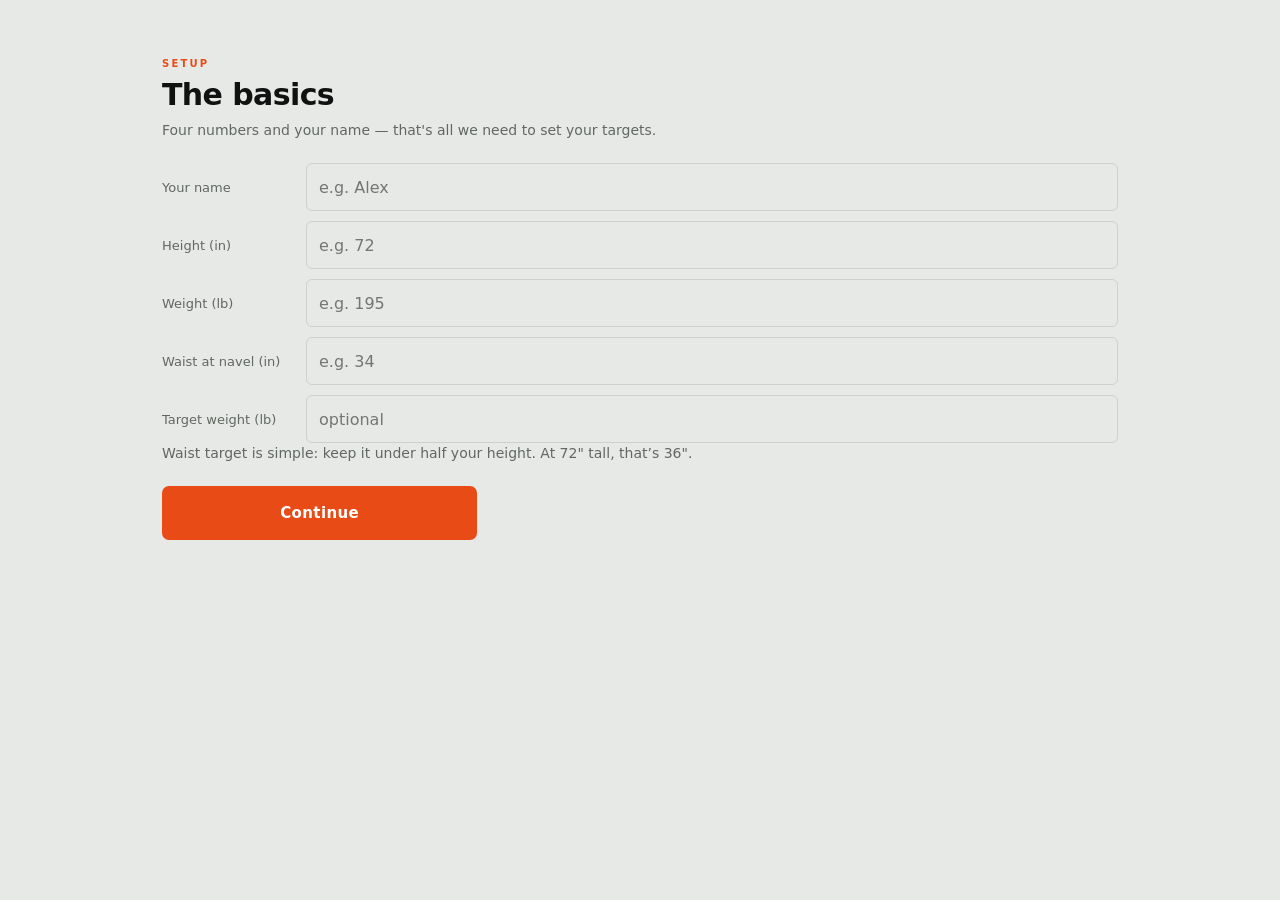
<file: index.html>
<!doctype html>
<html lang="en">
<head>
<meta charset="utf-8">
<meta name="viewport" content="width=device-width, initial-scale=1, viewport-fit=cover">
<meta name="theme-color" content="#e84b16">
<title>Anthony Gym Tracker</title>
<link rel="stylesheet" href="styles.css">
</head>
<body>
<div class="app-shell">
  <main id="main"></main>
  <nav class="bottom-nav" aria-label="Primary">
    <button type="button" data-tab="home" class="active"><span class="nav-mark">⌂</span>Home</button>
    <button type="button" data-tab="train"><span class="nav-mark">▰</span>Train</button>
    <button type="button" data-tab="body"><span class="nav-mark">◉</span>Body</button>
    <button type="button" data-tab="history"><span class="nav-mark">↗</span>History</button>
    <button type="button" data-tab="program"><span class="nav-mark">≡</span>Program</button>
    <button type="button" data-tab="create"><span class="nav-mark">+</span>Create</button>
  </nav>
</div>
<div id="toast-root"></div>
<script src="app.js"></script>
</body>
</html>
</file>
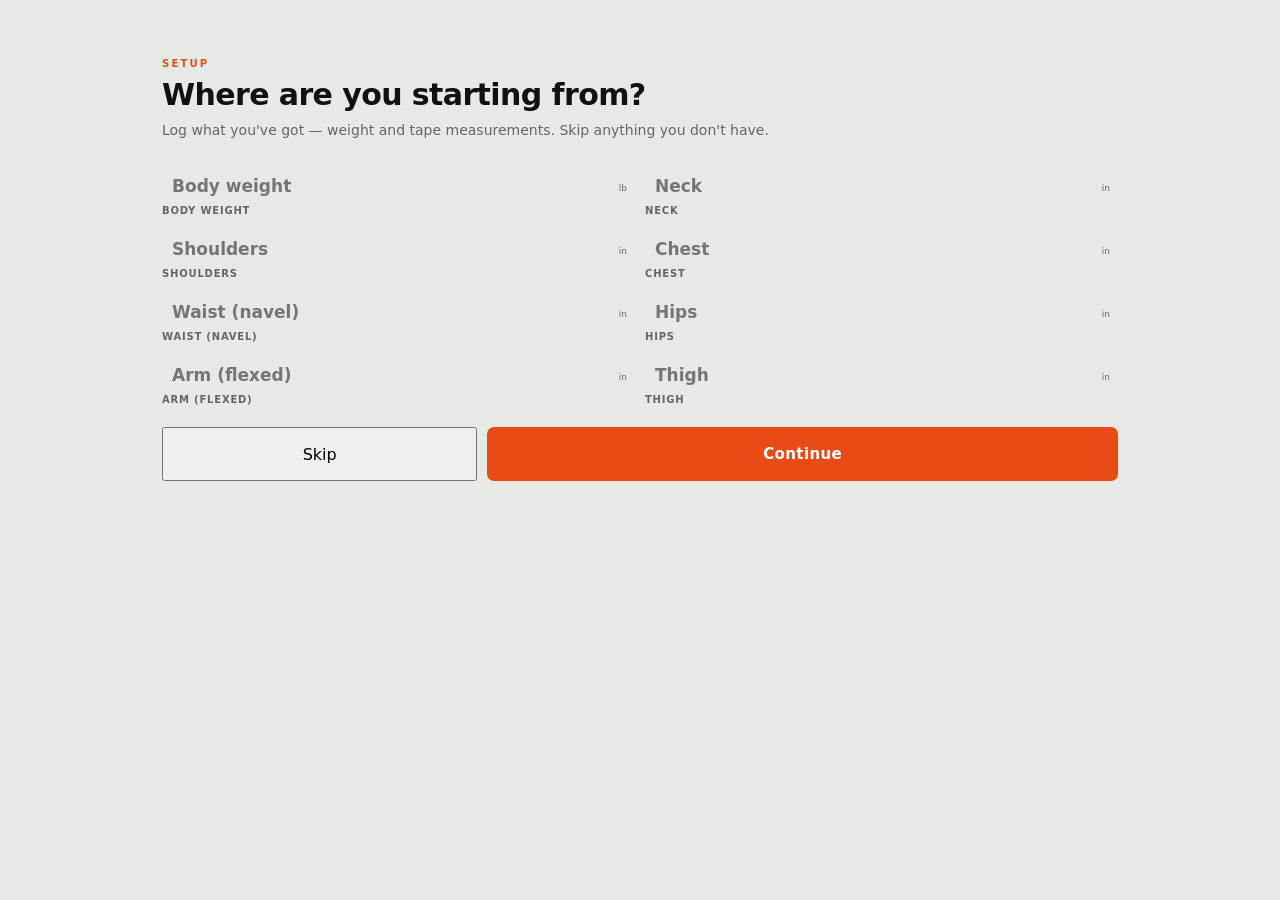
<file: site/index.html>
<!doctype html>
<html lang="en">
<head>
<meta charset="utf-8">
<meta name="viewport" content="width=device-width, initial-scale=1, viewport-fit=cover">
<meta name="theme-color" content="#e84b16">
<title>Anthony Gym Tracker</title>
<link rel="stylesheet" href="styles.css">
</head>
<body>
<div class="app-shell">
  <main id="main"></main>
  <nav class="bottom-nav" aria-label="Primary">
    <button type="button" data-tab="train" class="active"><span class="nav-mark">▰</span>Train</button>
    <button type="button" data-tab="body"><span class="nav-mark">◉</span>Body</button>
    <button type="button" data-tab="history"><span class="nav-mark">↗</span>History</button>
    <button type="button" data-tab="program"><span class="nav-mark">≡</span>Program</button>
    <button type="button" data-tab="create"><span class="nav-mark">+</span>Create</button>
  </nav>
</div>
<div id="toast-root"></div>
<script src="app.js"></script>
</body>
</html>
</file>
<file: styles.css>
:root {
  color-scheme: light dark;
  --bg: #e7e9e6;
  --surface: #f7f8f6;
  --surface-strong: #ffffff;
  --text: #101211;
  --dim: #626762;
  --border: #cdd1cc;
  --accent: #e84b16;
  --accent-ink: #ffffff;
  --metal: #202421;
  --metal-2: #303530;
  --success: #218354;
  --radius: 10px;
  --space-surface: var(--surface);
  --space-surface-alt: var(--surface-strong);
  --space-muted: var(--dim);
  --space-border: var(--border);
  --space-accent: var(--accent);
}

@media (prefers-color-scheme: dark) {
  :root {
    --bg: #101211;
    --surface: #191c1a;
    --surface-strong: #222623;
    --text: #f7f8f6;
    --dim: #9fa59f;
    --border: #343a35;
    --accent: #ff5c20;
    --accent-ink: #101211;
    --metal: #080a09;
    --metal-2: #262a27;
    --success: #39a66b;
  }
}

* { box-sizing: border-box; }
html { background: var(--bg); }
body { margin: 0; min-width: 320px; background: var(--bg); color: var(--text); font-family: ui-sans-serif, system-ui, -apple-system, BlinkMacSystemFont, "Segoe UI", sans-serif; }
button, input { font: inherit; }
button { -webkit-tap-highlight-color: transparent; }

.app-shell { min-height: 100vh; background: var(--bg); padding-bottom: calc(78px + env(safe-area-inset-bottom)); }
main { width: 100%; max-width: 980px; margin: 0 auto; padding-top: max(12px, env(safe-area-inset-top)); }

.next-hero { margin: 0 12px; padding: 22px 20px 20px; color: #f7f8f6; background: var(--metal); border-radius: 4px 4px 18px 4px; position: relative; overflow: hidden; }
.next-hero::after { content: ""; position: absolute; inset: 0 0 auto auto; width: 86px; height: 7px; background: var(--accent); }
.hero-metal, .page-title > span, .section-heading span, .live-hero .live-dot + span { font-size: 11px; font-weight: 850; letter-spacing: .16em; }
.hero-metal { color: #aeb5af; margin-bottom: 26px; }
.next-hero h1, .live-hero h1, .page-title h1 { margin: 0; letter-spacing: -.055em; line-height: .9; font-stretch: condensed; font-weight: 900; }
.next-hero h1 { font-size: clamp(58px, 18vw, 86px); text-transform: uppercase; }
.hero-emphasis { color: #c5cac6; font-size: 16px; margin: 12px 0 25px; }
.hero-stats { display: flex; gap: 28px; border-top: 1px solid #383e39; padding: 15px 0; }
.hero-stats div { display: flex; align-items: baseline; gap: 6px; }
.hero-stats strong { font-size: 26px; }
.hero-stats span { color: #aeb5af; font-size: 12px; text-transform: uppercase; letter-spacing: .08em; }

.primary-button { width: 100%; min-height: 54px; border: 0; border-radius: 7px; background: var(--accent); color: var(--accent-ink); font-weight: 900; font-size: 15px; letter-spacing: .025em; cursor: pointer; }
.primary-button:disabled { opacity: .6; }
.primary-button--light { background: #f7f8f6; color: #111311; }

.section-heading { display: flex; justify-content: space-between; align-items: flex-end; padding: 28px 16px 10px; gap: 16px; }
.section-heading span { color: var(--accent); }
.section-heading h2 { margin: 2px 0 0; font-size: 24px; letter-spacing: -.035em; }
.section-heading > p { margin: 0 0 2px; text-align: right; color: var(--dim); font-size: 12px; max-width: 120px; }
.preview-list { margin: 0 12px; border-top: 2px solid var(--text); }
.preview-row { display: grid; grid-template-columns: 34px minmax(0, 1fr) 52px; align-items: center; min-height: 62px; border-bottom: 1px solid var(--border); }
.preview-index { color: var(--dim); font-weight: 800; font-size: 11px; }
.preview-row > div:nth-child(2) { min-width: 0; display: flex; flex-direction: column; padding: 8px 8px 8px 0; }
.preview-row strong { font-size: 14px; line-height: 1.25; }
.preview-row span:not(.preview-index) { color: var(--dim); font-size: 11px; margin-top: 3px; }
.preview-weight { text-align: right; display: flex; flex-direction: column; }
.preview-weight strong { font-size: 19px; font-variant-numeric: tabular-nums; }
.alternate-button { width: calc(100% - 24px); margin: 20px 12px 4px; border: 0; border-top: 1px solid var(--border); background: transparent; color: var(--text); min-height: 62px; display: flex; align-items: center; justify-content: space-between; text-align: left; cursor: pointer; }
.alternate-button span { color: var(--dim); font-size: 13px; }
.alternate-button strong { color: var(--accent); }

.live-hero { margin: 0 12px 20px; padding: 19px 18px; color: #f7f8f6; background: var(--metal); border-radius: 4px 4px 16px 4px; display: flex; align-items: flex-end; justify-content: space-between; gap: 12px; }
.live-hero > div:first-child { font-size: 10px; font-weight: 800; letter-spacing: .13em; color: #b8bdb9; }
.live-dot { display: inline-block; width: 7px; height: 7px; border-radius: 50%; background: var(--accent); margin-right: 5px; box-shadow: 0 0 0 4px rgba(255,92,32,.13); }
.live-hero h1 { color: #fff; font-size: 44px; text-transform: uppercase; margin-top: 14px; }
.live-hero p { margin: 7px 0 0; color: #aeb4af; font-size: 12px; letter-spacing: 0; font-weight: 500; }
.set-progress { display: flex; align-items: baseline; white-space: nowrap; }
.set-progress strong { color: #fff; font-size: 30px; }
.set-progress span { color: #949b95; font-size: 12px; }
.exercise-stack { padding: 0 12px; }
.exercise-log { background: var(--surface); margin-bottom: 12px; border-top: 3px solid var(--text); }
.exercise-head { display: grid; grid-template-columns: 30px minmax(0,1fr) minmax(70px, auto); gap: 8px; align-items: center; padding: 13px 12px 11px; }
.exercise-index { font-size: 11px; font-weight: 850; color: var(--accent); align-self: start; padding-top: 3px; }
.exercise-title h2 { margin: 0; font-size: 15px; line-height: 1.2; letter-spacing: -.015em; }
.exercise-title p { color: var(--dim); margin: 4px 0 0; font-size: 11px; }
.working-weight { text-align: right; display: flex; flex-direction: column; max-width: 105px; }
.working-weight strong { font-size: 14px; }
.working-weight span { color: var(--dim); font-size: 9px; line-height: 1.2; margin-top: 3px; }
.set-headings, .set-row { display: grid; grid-template-columns: 38px 1fr 1fr 44px; gap: 7px; align-items: center; }
.set-headings { border-top: 1px solid var(--border); color: var(--dim); font-size: 9px; font-weight: 850; letter-spacing: .12em; padding: 8px 10px 5px; }
.set-row { padding: 5px 10px; border-top: 1px solid var(--border); min-height: 52px; }
.set-number { display: grid; place-items: center; width: 27px; height: 27px; background: var(--metal-2); color: #fff; font-size: 11px; font-weight: 850; clip-path: polygon(0 0,100% 0,100% 76%,76% 100%,0 100%); }
.set-row--done .set-number { background: var(--success); }
.set-row--warmup { opacity: .8; }
.set-row--warmup .set-number { background: var(--dim); font-size: 10px; }
.warmup-static { font-size: 15px; font-weight: 800; font-variant-numeric: tabular-nums; }
.warmup-static span { color: var(--dim); font-size: 9px; margin-left: 3px; font-weight: 600; }
.field-label { background: var(--bg); border: 1px solid transparent; min-height: 38px; display: grid; grid-template-columns: 1fr auto; align-items: end; padding: 4px 7px 3px; }
.field-label:focus-within { border-color: var(--accent); background: var(--surface-strong); }
.field-label span { grid-column: 2; grid-row: 1; color: var(--dim); font-size: 9px; padding-bottom: 4px; }
.field-label input { grid-column: 1; grid-row: 1; min-width: 0; width: 100%; appearance: textfield; border: 0; outline: 0; background: transparent; color: var(--text); font-weight: 800; font-size: 17px; font-variant-numeric: tabular-nums; }
.field-label input::-webkit-inner-spin-button { display: none; }
.save-state { min-width: 40px; color: var(--success); font-size: 8px; font-weight: 900; letter-spacing: .08em; text-align: right; }
.spinner { display: inline-block; width: 12px; height: 12px; border: 2px solid var(--border); border-top-color: var(--accent); border-radius: 50%; animation: spin .7s linear infinite; }
@keyframes spin { to { transform: rotate(360deg); } }
@media (prefers-reduced-motion: reduce) { .spinner { animation: none; } }
.finish-dock { margin: 18px 12px 8px; padding: 18px; background: var(--surface); border-top: 3px solid var(--accent); }
.finish-dock > p { margin: 0 0 13px; color: var(--dim); font-size: 12px; line-height: 1.45; }
.error-text { color: #c83f35 !important; margin-top: 10px !important; }

.page-section { padding: 0 12px 18px; }
.page-title { padding: 26px 5px 22px; border-bottom: 2px solid var(--text); }
.page-title > span { color: var(--accent); }
.page-title h1 { font-size: clamp(42px, 13vw, 66px); margin-top: 12px; max-width: 650px; }
.page-title p { margin: 12px 0 0; color: var(--dim); max-width: 650px; font-size: 14px; line-height: 1.5; }
.history-row { display: grid; grid-template-columns: 32px 1fr auto auto; gap: 12px; align-items: center; min-height: 72px; border-bottom: 1px solid var(--border); }
.history-number { font-size: 10px; color: var(--accent); font-weight: 850; }
.history-main, .history-metric { display: flex; flex-direction: column; }
.history-main strong { font-size: 15px; }
.history-main span, .history-metric span { font-size: 10px; color: var(--dim); margin-top: 3px; }
.history-metric { text-align: right; min-width: 42px; }
.history-metric strong { font-size: 16px; font-variant-numeric: tabular-nums; }
.rule-strip { margin: 16px 0; padding: 13px 14px; background: var(--metal); color: #f7f8f6; display: flex; flex-wrap: wrap; justify-content: space-between; gap: 4px 12px; font-size: 12px; }
.rule-strip span { color: #b8bdb9; }
.program-block { border-bottom: 1px solid var(--border); }
.program-toggle { width: 100%; border: 0; background: transparent; color: var(--text); padding: 16px 3px; display: flex; align-items: center; justify-content: space-between; text-align: left; cursor: pointer; }
.program-toggle > div { display: flex; flex-direction: column; }
.program-toggle strong { font-size: 20px; }
.program-toggle span { color: var(--dim); font-size: 12px; margin-top: 2px; }
.program-toggle > span { color: var(--accent); font-size: 24px; font-weight: 500; }
.setting-list { background: var(--surface); }
.setting-row { display: grid; grid-template-columns: minmax(0, 1fr) 68px 58px 42px; gap: 7px; align-items: end; padding: 12px 10px; border-top: 1px solid var(--border); }
.setting-name { min-width: 0; display: flex; flex-direction: column; align-self: center; }
.setting-name strong { font-size: 12px; line-height: 1.25; }
.setting-name span { color: var(--dim); font-size: 9px; margin-top: 3px; }
.setting-row label { display: flex; flex-direction: column; }
.setting-row label span { color: var(--dim); font-size: 8px; font-weight: 800; text-transform: uppercase; margin-bottom: 3px; }
.setting-row input { width: 100%; min-width: 0; height: 34px; background: var(--bg); color: var(--text); border: 1px solid var(--border); padding: 0 6px; font-size: 13px; font-weight: 750; }
.setting-row button { height: 34px; border: 0; background: var(--metal-2); color: #fff; font-size: 10px; font-weight: 850; cursor: pointer; }

.content-empty { min-height: 70vh; display: flex; flex-direction: column; justify-content: center; padding: 30px 24px; }
.content-empty > span { color: var(--accent); font-size: 22px; font-weight: 900; }
.content-empty h1 { margin: 10px 0 8px; font-size: 42px; max-width: 420px; line-height: .98; letter-spacing: -.05em; }
.content-empty p { color: var(--dim); max-width: 420px; line-height: 1.5; }
.content-empty .primary-button { max-width: 220px; margin-top: 18px; }
.toast { position: fixed; z-index: 20; top: max(12px, env(safe-area-inset-top)); left: 50%; transform: translateX(-50%); width: calc(100% - 32px); max-width: 520px; min-height: 48px; padding: 10px 13px; border: 1px solid #48504a; background: #1b211d; color: #fff; box-shadow: 0 10px 30px rgba(0,0,0,.25); display: flex; justify-content: space-between; align-items: center; text-align: left; font-size: 13px; font-weight: 750; cursor: pointer; }
.toast span { font-size: 20px; color: #aeb5af; }
.bottom-nav { position: fixed; z-index: 10; bottom: 0; left: 0; right: 0; min-height: calc(64px + env(safe-area-inset-bottom)); padding: 6px 12px env(safe-area-inset-bottom); display: grid; grid-template-columns: repeat(5, 1fr); background: color-mix(in srgb, var(--surface) 94%, transparent); border-top: 1px solid var(--border); backdrop-filter: blur(14px); }
body.onboarding .bottom-nav { display: none; }
.bottom-nav button { border: 0; background: transparent; color: var(--dim); display: flex; flex-direction: column; justify-content: center; align-items: center; gap: 2px; font-size: 10px; font-weight: 800; cursor: pointer; }
.bottom-nav button.active { color: var(--accent); }
.nav-mark { font-size: 19px; line-height: 1; font-weight: 900; }

@media (min-width: 760px) {
  main { padding-top: max(24px, env(safe-area-inset-top)); }
  .next-hero { padding: 34px; }
  .next-hero h1 { font-size: 92px; }
  .preview-list { display: grid; grid-template-columns: 1fr 1fr; column-gap: 30px; border-top: 2px solid var(--text); }
  .preview-row:nth-child(2) { border-top: 0; }
  .exercise-stack { display: grid; grid-template-columns: 1fr 1fr; gap: 14px; align-items: start; }
  .exercise-log { margin-bottom: 0; }
  .finish-dock { max-width: 500px; margin-left: auto; margin-right: 12px; }
  .history-list { display: grid; grid-template-columns: 1fr 1fr; gap: 0 28px; }
  .setting-row { grid-template-columns: minmax(220px,1fr) 100px 86px 60px; }
}

/* ---------- Create page (same visual language) ---------- */
.create-form { margin: 0 12px; }
.create-field { display: flex; flex-direction: column; margin-bottom: 12px; }
.create-field > span { color: var(--dim); font-size: 10px; font-weight: 850; text-transform: uppercase; letter-spacing: .1em; margin-bottom: 6px; }
.create-field input { height: 48px; background: var(--surface); border: 1px solid var(--border); color: var(--text); padding: 0 12px; font-size: 16px; font-weight: 700; border-radius: 7px; }
.create-field input:focus { outline: 0; border-color: var(--accent); }
.builder-card { background: var(--surface); border-top: 3px solid var(--text); margin-bottom: 12px; padding: 12px; }
.builder-card--new { border-top-color: var(--accent); }
.builder-head { display: flex; align-items: center; justify-content: space-between; margin-bottom: 10px; }
.builder-head strong { font-size: 13px; letter-spacing: .06em; color: var(--accent); font-weight: 900; }
.builder-actions { display: flex; gap: 4px; }
.builder-actions button { width: 34px; height: 34px; border: 0; background: var(--metal-2); color: #fff; font-size: 15px; font-weight: 900; cursor: pointer; border-radius: 5px; }
.builder-actions button.danger { background: transparent; color: #c83f35; font-size: 18px; }
.builder-grid { display: grid; grid-template-columns: 1fr 1fr; gap: 8px; }
.builder-grid label { display: flex; flex-direction: column; }
.builder-grid label.wide { grid-column: 1 / -1; }
.builder-grid label > span { color: var(--dim); font-size: 9px; font-weight: 800; text-transform: uppercase; letter-spacing: .08em; margin-bottom: 4px; }
.builder-grid input { height: 42px; background: var(--bg); border: 1px solid var(--border); color: var(--text); padding: 0 10px; font-size: 15px; font-weight: 750; border-radius: 5px; }
.builder-grid input:focus { outline: 0; border-color: var(--accent); }
.add-exercise { width: 100%; min-height: 52px; margin: 4px 0 16px; border: 2px dashed var(--border); background: transparent; color: var(--accent); font-weight: 900; font-size: 14px; cursor: pointer; border-radius: 7px; }
.create-save { margin: 0 0 8px; }
.program-delete { border: 0; background: transparent; color: #c83f35; font-size: 12px; font-weight: 800; cursor: pointer; padding: 8px 3px; text-align: left; }
.program-blockhead { display: flex; align-items: center; justify-content: space-between; gap: 8px; }
.program-blockhead .program-toggle { flex: 1; }

/* ---------- Create page (same visual language) ---------- */
.create-form { margin: 0 12px; }
.create-field { display: flex; flex-direction: column; margin-bottom: 12px; }
.create-field > span { color: var(--dim); font-size: 10px; font-weight: 850; text-transform: uppercase; letter-spacing: .1em; margin-bottom: 6px; }
.create-field input { height: 48px; background: var(--surface); border: 1px solid var(--border); color: var(--text); padding: 0 12px; font-size: 16px; font-weight: 700; border-radius: 7px; }
.create-field input:focus { outline: 0; border-color: var(--accent); }
.builder-card { background: var(--surface); border-top: 3px solid var(--text); margin-bottom: 12px; padding: 12px; }
.builder-head { display: flex; align-items: center; justify-content: space-between; margin-bottom: 10px; }
.builder-head strong { font-size: 13px; letter-spacing: .06em; color: var(--accent); font-weight: 900; }
.builder-actions { display: flex; gap: 4px; }
.builder-actions button { width: 34px; height: 34px; border: 0; background: var(--metal-2); color: #fff; font-size: 15px; font-weight: 900; cursor: pointer; border-radius: 5px; }
.builder-actions button.danger { background: transparent; color: #c83f35; font-size: 18px; }
.builder-grid { display: grid; grid-template-columns: 1fr 1fr; gap: 8px; }
.builder-grid label { display: flex; flex-direction: column; }
.builder-grid label.wide { grid-column: 1 / -1; }
.builder-grid label > span { color: var(--dim); font-size: 9px; font-weight: 800; text-transform: uppercase; letter-spacing: .08em; margin-bottom: 4px; }
.builder-grid input { height: 42px; background: var(--bg); border: 1px solid var(--border); color: var(--text); padding: 0 10px; font-size: 15px; font-weight: 750; border-radius: 5px; }
.builder-grid input:focus { outline: 0; border-color: var(--accent); }
.add-exercise { width: 100%; min-height: 52px; margin: 4px 0 16px; border: 2px dashed var(--border); background: transparent; color: var(--accent); font-weight: 900; font-size: 14px; cursor: pointer; border-radius: 7px; }
.create-save { margin: 0 0 8px; }
.program-delete { border: 0; background: transparent; color: #c83f35; font-size: 12px; font-weight: 800; cursor: pointer; padding: 10px 3px; text-align: left; }
.program-blockhead { display: flex; align-items: center; justify-content: space-between; gap: 8px; }
.program-blockhead .program-toggle { flex: 1; }

/* ---- onboarding ---- */
.ob { padding-top: 34px; }
.ob-kicker { font-size: 10px; font-weight: 900; letter-spacing: .22em; color: var(--accent); margin-bottom: 8px; }
.ob h1 { font-size: 30px; letter-spacing: -.02em; margin: 0 0 8px; }
.ob-sub { color: var(--dim); font-size: 14px; line-height: 1.5; margin: 0 0 22px; }
.ob-row { display: grid; grid-template-columns: 1fr 2fr; gap: 10px; margin-top: 22px; }
.goal-picks { display: grid; gap: 10px; margin-bottom: 20px; }
.goal-pick { text-align: left; background: var(--surface); border: 2px solid var(--border); border-radius: 9px; padding: 16px; cursor: pointer; color: var(--text); display: flex; flex-direction: column; gap: 4px; }
.goal-pick strong { font-size: 17px; }
.goal-pick span { color: var(--dim); font-size: 13px; }
.goal-pick.selected { border-color: var(--accent); background: color-mix(in srgb, var(--accent) 10%, var(--surface)); }
.deadline-row { margin-bottom: 22px; display: flex; flex-direction: column; gap: 8px; }
.deadline-row label { font-size: 13px; font-weight: 800; }
.deadline-row label em { color: var(--dim); font-style: normal; font-weight: 500; }
.deadline-row input { height: 48px; background: var(--surface); border: 1px solid var(--border); color: var(--text); padding: 0 12px; font-size: 16px; border-radius: 7px; color-scheme: dark; }

/* ---- measurements ---- */
.meas-grid { display: grid; grid-template-columns: 1fr 1fr; gap: 10px; margin-bottom: 6px; }
.meas-cell { display: flex; flex-direction: column; gap: 4px; }
.meas-cap { font-size: 10px; font-weight: 800; text-transform: uppercase; letter-spacing: .08em; color: var(--dim); }
.checkin, .insights, .goal-card, .meas-history { background: var(--surface); border-top: 3px solid var(--text); padding: 16px 14px; margin-bottom: 14px; }
.checkin h3, .insights h3, .meas-history h3 { margin: 0 0 6px; font-size: 16px; letter-spacing: -.01em; }
.checkin .dim, .meas-history .dim { color: var(--dim); font-size: 12px; margin: 0 0 12px; }
.checkin-date { display: flex; align-items: center; gap: 10px; margin-bottom: 12px; font-size: 13px; font-weight: 800; }
.checkin-date input { height: 42px; background: var(--bg); border: 1px solid var(--border); color: var(--text); padding: 0 10px; font-size: 15px; border-radius: 5px; color-scheme: dark; }
.checkin .primary-button { margin-top: 12px; }
.mh-row { border-top: 1px solid var(--border); padding: 10px 0; }
.mh-date { font-size: 11px; font-weight: 900; letter-spacing: .08em; color: var(--accent); margin-bottom: 6px; }
.mh-bit { display: inline-block; font-size: 12px; color: var(--dim); margin: 0 10px 4px 0; }
.mh-bit strong { color: var(--text); font-size: 13px; }

/* ---- goal card + insights ---- */
.goal-card-top { display: flex; align-items: baseline; justify-content: space-between; gap: 8px; margin-bottom: 10px; flex-wrap: wrap; }
.goal-badge { background: var(--accent); color: #fff; font-size: 13px; font-weight: 900; padding: 6px 12px; border-radius: 20px; }
.goal-deadline { font-size: 12px; color: var(--dim); font-weight: 700; }
.goal-edit { padding: 8px 0; font-size: 12px; }
.goal-form { display: grid; gap: 8px; }
.goal-form select, .goal-form input { height: 46px; background: var(--bg); border: 1px solid var(--border); color: var(--text); padding: 0 10px; font-size: 15px; border-radius: 5px; color-scheme: dark; }
.insight { border-left: 4px solid var(--dim); padding: 10px 12px; margin-top: 10px; background: var(--bg); border-radius: 0 6px 6px 0; }
.insight strong { display: block; font-size: 13px; margin-bottom: 3px; }
.insight p { margin: 0; font-size: 12.5px; line-height: 1.5; color: var(--dim); }
.insight--good { border-color: var(--success); }
.insight--good strong { color: var(--success); }
.insight--warn { border-color: #e0a030; }
.insight--warn strong { color: #e0a030; }
.insight--info { border-color: var(--accent); }
.insight--info strong { color: var(--accent); }

/* ---- weekly nudge ---- */
.checkin-nudge { display: flex; align-items: center; justify-content: space-between; gap: 12px; background: color-mix(in srgb, var(--accent) 14%, var(--surface)); border: 1px solid var(--accent); border-radius: 9px; padding: 14px; margin: 0 0 18px; }
.checkin-nudge strong { display: block; font-size: 14px; margin-bottom: 2px; }
.checkin-nudge span { font-size: 12px; color: var(--dim); }
.nudge-btn { width: auto; padding: 10px 18px; margin: 0; flex-shrink: 0; }
.mh-actions { display: flex; gap: 16px; margin-top: 8px; }
.mh-link { border: 0; background: transparent; color: var(--accent); font-size: 12px; font-weight: 800; cursor: pointer; padding: 6px 0; }
.mh-link.mh-danger { color: #c83f35; }
.mh-link.mh-save { color: var(--success); }
.mh-edit { display: grid; grid-template-columns: 1fr 1fr; gap: 8px; margin-top: 8px; }
.mh-edit-field { display: flex; flex-direction: column; gap: 4px; font-size: 10px; font-weight: 800; text-transform: uppercase; letter-spacing: .06em; color: var(--dim); }
.mh-edit-field input { height: 42px; background: var(--bg); border: 1px solid var(--border); color: var(--text); padding: 0 10px; font-size: 15px; font-weight: 700; border-radius: 5px; }
.tweaks { background: var(--surface); border-top: 3px solid var(--accent); padding: 16px 14px; margin-bottom: 14px; }
.tweaks h3 { margin: 0 0 6px; font-size: 16px; letter-spacing: -.01em; }
.tweak { border-left: 4px solid var(--accent); padding: 10px 12px; margin-top: 10px; background: var(--bg); border-radius: 0 6px 6px 0; }
.tweak strong { display: block; font-size: 13px; margin-bottom: 3px; color: var(--accent); }
.tweak p { margin: 0; font-size: 12.5px; line-height: 1.5; color: var(--dim); }
.account { background: var(--surface); border-top: 3px solid var(--text); padding: 16px 14px; margin-bottom: 14px; }
.account h3 { margin: 0 0 6px; font-size: 16px; letter-spacing: -.01em; }
.account .dim { color: var(--dim); font-size: 12px; margin: 0 0 12px; }
.account-row { display: flex; align-items: center; gap: 10px; margin-bottom: 12px; font-size: 13px; font-weight: 800; }
.account-row input { flex: 1; height: 42px; background: var(--bg); border: 1px solid var(--border); color: var(--text); padding: 0 10px; font-size: 15px; border-radius: 5px; }
.partner-row { display: flex; align-items: center; justify-content: space-between; border-top: 1px solid var(--border); padding: 10px 0; }
.partner-row strong { display: block; font-size: 14px; }
.partner-row span { font-size: 12px; color: var(--dim); }
.partner-form { display: grid; gap: 8px; margin-top: 12px; }
.partner-form input { height: 46px; background: var(--bg); border: 1px solid var(--border); color: var(--text); padding: 0 12px; font-size: 15px; border-radius: 5px; }
.account-send { margin-top: 12px; }
.last-sent { margin-top: 8px !important; }

/* ---------------- Home dashboard ---------------- */
.dash-hero { margin: 0 12px; padding: 22px 20px 20px; color: #f7f8f6; background: var(--metal); border-radius: 4px 4px 18px 4px; position: relative; overflow: hidden; }
.dash-hero::after { content: ""; position: absolute; inset: 0 0 auto auto; width: 86px; height: 7px; background: var(--accent); }
.dash-hero h1 { margin: 10px 0 0; font-size: clamp(40px, 12vw, 64px); letter-spacing: -.04em; line-height: .95; font-weight: 900; text-transform: uppercase; }
.dash-hero p { margin: 10px 0 0; color: #aeb5af; font-size: 13px; }
.dash-grid { display: grid; gap: 12px; margin: 14px 12px 0; }
.dash-card { background: var(--metal-2); border-radius: 14px; padding: 18px; color: #f7f8f6; }
.dash-card h2 { margin: 8px 0 6px; font-size: 24px; letter-spacing: -.02em; }
.dash-card .dim { color: #aeb5af; }
.dash-kicker { font-size: 11px; font-weight: 900; letter-spacing: .14em; color: var(--accent); }
.dash-stats { display: flex; gap: 22px; margin: 14px 0 4px; }
.dash-stat { display: flex; flex-direction: column; }
.dash-stat strong { font-size: 24px; }
.dash-stat span { font-size: 11px; text-transform: uppercase; letter-spacing: .08em; color: #aeb5af; }
.dash-actions { display: flex; gap: 10px; margin-top: 14px; flex-wrap: wrap; align-items: center; }
.dash-card .ghost-button { color: #f7f8f6; border: 1px solid #4a504b; text-decoration: none; display: inline-block; text-align: center; }
.progress-track { height: 8px; background: #101211; border-radius: 6px; margin-top: 12px; overflow: hidden; }
.progress-fill { height: 100%; background: var(--accent); border-radius: 6px; }
.weight-big { display: flex; align-items: baseline; gap: 6px; margin: 8px 0 4px; }
.weight-big strong { font-size: 44px; letter-spacing: -.03em; }
.weight-big span { color: #aeb5af; font-size: 14px; }
.challenge-form { margin-top: 14px; display: grid; gap: 10px; border-top: 1px solid #4a504b; padding-top: 14px; }
.cf-row { display: flex; align-items: center; gap: 12px; }
.cf-row > span { width: 64px; flex: none; font-size: 12px; text-transform: uppercase; letter-spacing: .08em; color: #aeb5af; }
.cf-row input, .cf-row select { flex: 1; height: 44px; background: #101211; border: 1px solid #4a504b; color: #f7f8f6; padding: 0 10px; font-size: 15px; border-radius: 6px; color-scheme: dark; }
.challenge-list { margin-top: 14px; border-top: 1px solid #4a504b; padding-top: 6px; }
.challenge-row { display: flex; align-items: center; gap: 10px; padding: 8px 0; font-size: 13px; border-bottom: 1px solid #383e39; }
.challenge-row:last-child { border-bottom: none; }
.challenge-row span:first-child { color: #aeb5af; }
.challenge-row strong.done { color: #7ee2a0; }
.challenge-row strong.tried { color: #e8c547; }
.challenge-row span:last-child { margin-left: auto; color: #aeb5af; }
.bench-grid { display: grid; grid-template-columns: 1fr 1fr; gap: 10px; margin-top: 14px; }
.bench-box { text-align: left; background: #101211; border: 1px solid #4a504b; border-radius: 8px; padding: 12px; color: #f7f8f6; display: grid; gap: 3px; cursor: pointer; font: inherit; }
.bench-box strong { font-size: 15px; line-height: 1.25; }
.bench-box span { font-size: 12px; color: #aeb5af; line-height: 1.3; }
.bench-box em { font-style: normal; font-size: 12px; color: #7ee2a0; margin-top: 5px; }
.bench-box em.none { color: #aeb5af; }
.bench-box.sel { border-color: #e84b16; }
.bench-scheme { margin-top: 10px; display: grid; gap: 5px; }
.bench-scheme p { margin: 0; font-size: 15px; line-height: 1.4; }
@media (min-width: 760px) {
  .dash-grid { grid-template-columns: 1fr 1fr; }
  .dash-hero { padding: 30px 34px; }
}

/* ---------------- Onboarding simple intake ---------------- */
.ob-simple { display: grid; gap: 10px; margin-top: 8px; }
.ob-field { display: flex; align-items: center; gap: 12px; }
.ob-field > span { width: 132px; flex: none; font-size: 13px; color: var(--dim); }
.ob-field input { flex: 1; height: 48px; background: var(--bg); border: 1px solid var(--border); color: var(--text); padding: 0 12px; font-size: 16px; border-radius: 6px; }

/* ---------------- Versioned program ("what I'm doing now") ---------------- */
.program-card { background: var(--metal); color: #f7f8f6; border-radius: 4px 4px 18px 4px; padding: 16px 18px; margin-top: 14px; position: relative; overflow: hidden; }
.program-card::after { content: ""; position: absolute; inset: 0 0 auto auto; width: 86px; height: 7px; background: var(--accent); }
.program-card__meta span { font-size: 11px; font-weight: 850; letter-spacing: .16em; color: #aeb5af; }
.program-card h2 { margin: 6px 0 2px; font-size: 20px; color: #f7f8f6; }
.program-card p { margin: 2px 0; color: #b8bdb9; font-size: 13px; }
.program-card__note { color: #f7f8f6 !important; }
.program-history { display: grid; gap: 10px; margin-bottom: 18px; }
.history-entry { border: 1px solid var(--border); border-radius: 10px; padding: 12px 14px; }
.history-entry__head { display: flex; justify-content: space-between; align-items: baseline; margin-bottom: 4px; }
.history-entry__head strong { font-size: 15px; }
.history-entry__head span { color: var(--dim); font-size: 12px; }
.history-entry__note { color: var(--dim); font-size: 13px; margin: 0 0 6px; }
.history-entry__moves div { margin: 4px 0; }
.history-entry__moves strong { display: block; font-size: 13px; }
.history-entry__moves span { color: var(--dim); font-size: 12px; }
.day-pick { width: 100%; text-align: left; cursor: pointer; }
.day-pick--next { border-color: var(--accent); }
.next-tag, .custom-tag { font-size: 10px; letter-spacing: 1px; padding: 2px 6px; border-radius: 4px; background: var(--accent); color: #111; font-weight: 700; vertical-align: middle; }
.custom-tag { background: transparent; border: 1px solid var(--dim); color: var(--dim); }
.hero-updated { color: var(--dim); font-size: 12px; }

/* Form-video links (exercise-videos.json) */
.form-video { color: var(--accent); font-weight: 700; text-decoration: none; white-space: nowrap; }
.form-video:active { opacity: .65; }

/* Focus mode — full-screen, one set at a time (2026-10-20) */
.focus-bar { margin: 0 12px 16px; }
.focus-open { width: 100%; min-height: 50px; border: 1px solid var(--border); border-radius: 10px; background: var(--surface); color: var(--text); font-size: 15px; font-weight: 850; letter-spacing: .02em; cursor: pointer; }
.focus-overlay { position: fixed; inset: 0; z-index: 40; background: var(--bg); color: var(--text); overflow-y: auto; padding: max(14px, env(safe-area-inset-top)) 18px calc(20px + env(safe-area-inset-bottom)); display: flex; flex-direction: column; }
.focus-top { display: flex; justify-content: space-between; align-items: center; gap: 12px; font-size: 11px; font-weight: 850; letter-spacing: .16em; color: var(--dim); }
.focus-exit { border: 1px solid var(--border); background: var(--surface); color: var(--text); border-radius: 999px; min-height: 40px; padding: 0 16px; font-size: 14px; font-weight: 800; cursor: pointer; }
.focus-body { flex: 1; display: flex; flex-direction: column; justify-content: center; max-width: 560px; width: 100%; margin: 0 auto; padding: 18px 0 8px; }
.focus-name { margin: 0 0 8px; font-size: clamp(32px, 9vw, 52px); line-height: .95; letter-spacing: -.04em; font-weight: 900; }
.focus-sub { margin: 0 0 6px; font-size: 16px; color: var(--dim); font-weight: 650; }
.focus-progress { margin: 0 0 22px; font-size: 12px; font-weight: 850; letter-spacing: .14em; color: var(--accent); }
.focus-warmup { border: 1px dashed var(--border); border-radius: 12px; padding: 20px 16px; font-size: 20px; font-weight: 800; text-align: center; margin-bottom: 26px; background: var(--surface); }
.focus-fields { display: grid; grid-template-columns: 1fr 1fr; gap: 12px; margin-bottom: 22px; }
.focus-field { display: block; }
.focus-field span { display: block; font-size: 11px; font-weight: 850; letter-spacing: .16em; color: var(--dim); margin-bottom: 8px; }
.focus-field input { width: 100%; min-height: 84px; border: 1px solid var(--border); border-radius: 12px; background: var(--surface-strong); color: var(--text); font-size: 42px; font-weight: 900; text-align: center; padding: 8px; }
.focus-bw { border: 1px solid var(--border); border-radius: 12px; background: var(--surface); display: flex; flex-direction: column; align-items: center; justify-content: center; min-height: 84px; }
.focus-bw strong { font-size: 34px; font-weight: 900; }
.focus-bw span { font-size: 11px; font-weight: 850; letter-spacing: .16em; color: var(--dim); }
.focus-enter { width: 100%; min-height: 68px; border: 0; border-radius: 12px; background: var(--accent); color: var(--accent-ink); font-size: 20px; font-weight: 900; letter-spacing: .02em; cursor: pointer; }
.focus-enter:disabled { opacity: .55; }
.focus-skip { margin: 14px auto 0; background: none; border: 0; color: var(--dim); font-size: 14px; font-weight: 700; text-decoration: underline; cursor: pointer; padding: 10px; }
</file>
<file: site/styles.css>
:root {
  color-scheme: light dark;
  --bg: #e7e9e6;
  --surface: #f7f8f6;
  --surface-strong: #ffffff;
  --text: #101211;
  --dim: #626762;
  --border: #cdd1cc;
  --accent: #e84b16;
  --accent-ink: #ffffff;
  --metal: #202421;
  --metal-2: #303530;
  --success: #218354;
  --radius: 10px;
  --space-surface: var(--surface);
  --space-surface-alt: var(--surface-strong);
  --space-muted: var(--dim);
  --space-border: var(--border);
  --space-accent: var(--accent);
}

@media (prefers-color-scheme: dark) {
  :root {
    --bg: #101211;
    --surface: #191c1a;
    --surface-strong: #222623;
    --text: #f7f8f6;
    --dim: #9fa59f;
    --border: #343a35;
    --accent: #ff5c20;
    --accent-ink: #101211;
    --metal: #080a09;
    --metal-2: #262a27;
    --success: #39a66b;
  }
}

* { box-sizing: border-box; }
html { background: var(--bg); }
body { margin: 0; min-width: 320px; background: var(--bg); color: var(--text); font-family: ui-sans-serif, system-ui, -apple-system, BlinkMacSystemFont, "Segoe UI", sans-serif; }
button, input { font: inherit; }
button { -webkit-tap-highlight-color: transparent; }

.app-shell { min-height: 100vh; background: var(--bg); padding-bottom: calc(78px + env(safe-area-inset-bottom)); }
main { width: 100%; max-width: 980px; margin: 0 auto; padding-top: max(12px, env(safe-area-inset-top)); }

.next-hero { margin: 0 12px; padding: 22px 20px 20px; color: #f7f8f6; background: var(--metal); border-radius: 4px 4px 18px 4px; position: relative; overflow: hidden; }
.next-hero::after { content: ""; position: absolute; inset: 0 0 auto auto; width: 86px; height: 7px; background: var(--accent); }
.hero-metal, .page-title > span, .section-heading span, .live-hero .live-dot + span { font-size: 11px; font-weight: 850; letter-spacing: .16em; }
.hero-metal { color: #aeb5af; margin-bottom: 26px; }
.next-hero h1, .live-hero h1, .page-title h1 { margin: 0; letter-spacing: -.055em; line-height: .9; font-stretch: condensed; font-weight: 900; }
.next-hero h1 { font-size: clamp(58px, 18vw, 86px); text-transform: uppercase; }
.hero-emphasis { color: #c5cac6; font-size: 16px; margin: 12px 0 25px; }
.hero-stats { display: flex; gap: 28px; border-top: 1px solid #383e39; padding: 15px 0; }
.hero-stats div { display: flex; align-items: baseline; gap: 6px; }
.hero-stats strong { font-size: 26px; }
.hero-stats span { color: #aeb5af; font-size: 12px; text-transform: uppercase; letter-spacing: .08em; }

.primary-button { width: 100%; min-height: 54px; border: 0; border-radius: 7px; background: var(--accent); color: var(--accent-ink); font-weight: 900; font-size: 15px; letter-spacing: .025em; cursor: pointer; }
.primary-button:disabled { opacity: .6; }
.primary-button--light { background: #f7f8f6; color: #111311; }

.section-heading { display: flex; justify-content: space-between; align-items: flex-end; padding: 28px 16px 10px; gap: 16px; }
.section-heading span { color: var(--accent); }
.section-heading h2 { margin: 2px 0 0; font-size: 24px; letter-spacing: -.035em; }
.section-heading > p { margin: 0 0 2px; text-align: right; color: var(--dim); font-size: 12px; max-width: 120px; }
.preview-list { margin: 0 12px; border-top: 2px solid var(--text); }
.preview-row { display: grid; grid-template-columns: 34px minmax(0, 1fr) 52px; align-items: center; min-height: 62px; border-bottom: 1px solid var(--border); }
.preview-index { color: var(--dim); font-weight: 800; font-size: 11px; }
.preview-row > div:nth-child(2) { min-width: 0; display: flex; flex-direction: column; padding: 8px 8px 8px 0; }
.preview-row strong { font-size: 14px; line-height: 1.25; }
.preview-row span:not(.preview-index) { color: var(--dim); font-size: 11px; margin-top: 3px; }
.preview-weight { text-align: right; display: flex; flex-direction: column; }
.preview-weight strong { font-size: 19px; font-variant-numeric: tabular-nums; }
.alternate-button { width: calc(100% - 24px); margin: 20px 12px 4px; border: 0; border-top: 1px solid var(--border); background: transparent; color: var(--text); min-height: 62px; display: flex; align-items: center; justify-content: space-between; text-align: left; cursor: pointer; }
.alternate-button span { color: var(--dim); font-size: 13px; }
.alternate-button strong { color: var(--accent); }

.live-hero { margin: 0 12px 20px; padding: 19px 18px; color: #f7f8f6; background: var(--metal); border-radius: 4px 4px 16px 4px; display: flex; align-items: flex-end; justify-content: space-between; gap: 12px; }
.live-hero > div:first-child { font-size: 10px; font-weight: 800; letter-spacing: .13em; color: #b8bdb9; }
.live-dot { display: inline-block; width: 7px; height: 7px; border-radius: 50%; background: var(--accent); margin-right: 5px; box-shadow: 0 0 0 4px rgba(255,92,32,.13); }
.live-hero h1 { color: #fff; font-size: 44px; text-transform: uppercase; margin-top: 14px; }
.live-hero p { margin: 7px 0 0; color: #aeb4af; font-size: 12px; letter-spacing: 0; font-weight: 500; }
.set-progress { display: flex; align-items: baseline; white-space: nowrap; }
.set-progress strong { color: #fff; font-size: 30px; }
.set-progress span { color: #949b95; font-size: 12px; }
.exercise-stack { padding: 0 12px; }
.exercise-log { background: var(--surface); margin-bottom: 12px; border-top: 3px solid var(--text); }
.exercise-head { display: grid; grid-template-columns: 30px minmax(0,1fr) minmax(70px, auto); gap: 8px; align-items: center; padding: 13px 12px 11px; }
.exercise-index { font-size: 11px; font-weight: 850; color: var(--accent); align-self: start; padding-top: 3px; }
.exercise-title h2 { margin: 0; font-size: 15px; line-height: 1.2; letter-spacing: -.015em; }
.exercise-title p { color: var(--dim); margin: 4px 0 0; font-size: 11px; }
.working-weight { text-align: right; display: flex; flex-direction: column; max-width: 105px; }
.working-weight strong { font-size: 14px; }
.working-weight span { color: var(--dim); font-size: 9px; line-height: 1.2; margin-top: 3px; }
.set-headings, .set-row { display: grid; grid-template-columns: 38px 1fr 1fr 44px; gap: 7px; align-items: center; }
.set-headings { border-top: 1px solid var(--border); color: var(--dim); font-size: 9px; font-weight: 850; letter-spacing: .12em; padding: 8px 10px 5px; }
.set-row { padding: 5px 10px; border-top: 1px solid var(--border); min-height: 52px; }
.set-number { display: grid; place-items: center; width: 27px; height: 27px; background: var(--metal-2); color: #fff; font-size: 11px; font-weight: 850; clip-path: polygon(0 0,100% 0,100% 76%,76% 100%,0 100%); }
.set-row--done .set-number { background: var(--success); }
.set-row--warmup { opacity: .8; }
.set-row--warmup .set-number { background: var(--dim); font-size: 10px; }
.warmup-static { font-size: 15px; font-weight: 800; font-variant-numeric: tabular-nums; }
.warmup-static span { color: var(--dim); font-size: 9px; margin-left: 3px; font-weight: 600; }
.field-label { background: var(--bg); border: 1px solid transparent; min-height: 38px; display: grid; grid-template-columns: 1fr auto; align-items: end; padding: 4px 7px 3px; }
.field-label:focus-within { border-color: var(--accent); background: var(--surface-strong); }
.field-label span { grid-column: 2; grid-row: 1; color: var(--dim); font-size: 9px; padding-bottom: 4px; }
.field-label input { grid-column: 1; grid-row: 1; min-width: 0; width: 100%; appearance: textfield; border: 0; outline: 0; background: transparent; color: var(--text); font-weight: 800; font-size: 17px; font-variant-numeric: tabular-nums; }
.field-label input::-webkit-inner-spin-button { display: none; }
.save-state { min-width: 40px; color: var(--success); font-size: 8px; font-weight: 900; letter-spacing: .08em; text-align: right; }
.spinner { display: inline-block; width: 12px; height: 12px; border: 2px solid var(--border); border-top-color: var(--accent); border-radius: 50%; animation: spin .7s linear infinite; }
@keyframes spin { to { transform: rotate(360deg); } }
@media (prefers-reduced-motion: reduce) { .spinner { animation: none; } }
.finish-dock { margin: 18px 12px 8px; padding: 18px; background: var(--surface); border-top: 3px solid var(--accent); }
.finish-dock > p { margin: 0 0 13px; color: var(--dim); font-size: 12px; line-height: 1.45; }
.error-text { color: #c83f35 !important; margin-top: 10px !important; }

.page-section { padding: 0 12px 18px; }
.page-title { padding: 26px 5px 22px; border-bottom: 2px solid var(--text); }
.page-title > span { color: var(--accent); }
.page-title h1 { font-size: clamp(42px, 13vw, 66px); margin-top: 12px; max-width: 650px; }
.page-title p { margin: 12px 0 0; color: var(--dim); max-width: 650px; font-size: 14px; line-height: 1.5; }
.history-row { display: grid; grid-template-columns: 32px 1fr auto auto; gap: 12px; align-items: center; min-height: 72px; border-bottom: 1px solid var(--border); }
.history-number { font-size: 10px; color: var(--accent); font-weight: 850; }
.history-main, .history-metric { display: flex; flex-direction: column; }
.history-main strong { font-size: 15px; }
.history-main span, .history-metric span { font-size: 10px; color: var(--dim); margin-top: 3px; }
.history-metric { text-align: right; min-width: 42px; }
.history-metric strong { font-size: 16px; font-variant-numeric: tabular-nums; }
.rule-strip { margin: 16px 0; padding: 13px 14px; background: var(--metal); color: #f7f8f6; display: flex; flex-wrap: wrap; justify-content: space-between; gap: 4px 12px; font-size: 12px; }
.rule-strip span { color: #b8bdb9; }
.program-block { border-bottom: 1px solid var(--border); }
.program-toggle { width: 100%; border: 0; background: transparent; color: var(--text); padding: 16px 3px; display: flex; align-items: center; justify-content: space-between; text-align: left; cursor: pointer; }
.program-toggle > div { display: flex; flex-direction: column; }
.program-toggle strong { font-size: 20px; }
.program-toggle span { color: var(--dim); font-size: 12px; margin-top: 2px; }
.program-toggle > span { color: var(--accent); font-size: 24px; font-weight: 500; }
.setting-list { background: var(--surface); }
.setting-row { display: grid; grid-template-columns: minmax(0, 1fr) 68px 58px 42px; gap: 7px; align-items: end; padding: 12px 10px; border-top: 1px solid var(--border); }
.setting-name { min-width: 0; display: flex; flex-direction: column; align-self: center; }
.setting-name strong { font-size: 12px; line-height: 1.25; }
.setting-name span { color: var(--dim); font-size: 9px; margin-top: 3px; }
.setting-row label { display: flex; flex-direction: column; }
.setting-row label span { color: var(--dim); font-size: 8px; font-weight: 800; text-transform: uppercase; margin-bottom: 3px; }
.setting-row input { width: 100%; min-width: 0; height: 34px; background: var(--bg); color: var(--text); border: 1px solid var(--border); padding: 0 6px; font-size: 13px; font-weight: 750; }
.setting-row button { height: 34px; border: 0; background: var(--metal-2); color: #fff; font-size: 10px; font-weight: 850; cursor: pointer; }

.content-empty { min-height: 70vh; display: flex; flex-direction: column; justify-content: center; padding: 30px 24px; }
.content-empty > span { color: var(--accent); font-size: 22px; font-weight: 900; }
.content-empty h1 { margin: 10px 0 8px; font-size: 42px; max-width: 420px; line-height: .98; letter-spacing: -.05em; }
.content-empty p { color: var(--dim); max-width: 420px; line-height: 1.5; }
.content-empty .primary-button { max-width: 220px; margin-top: 18px; }
.toast { position: fixed; z-index: 20; top: max(12px, env(safe-area-inset-top)); left: 50%; transform: translateX(-50%); width: calc(100% - 32px); max-width: 520px; min-height: 48px; padding: 10px 13px; border: 1px solid #48504a; background: #1b211d; color: #fff; box-shadow: 0 10px 30px rgba(0,0,0,.25); display: flex; justify-content: space-between; align-items: center; text-align: left; font-size: 13px; font-weight: 750; cursor: pointer; }
.toast span { font-size: 20px; color: #aeb5af; }
.bottom-nav { position: fixed; z-index: 10; bottom: 0; left: 0; right: 0; min-height: calc(64px + env(safe-area-inset-bottom)); padding: 6px 12px env(safe-area-inset-bottom); display: grid; grid-template-columns: repeat(5, 1fr); background: color-mix(in srgb, var(--surface) 94%, transparent); border-top: 1px solid var(--border); backdrop-filter: blur(14px); }
body.onboarding .bottom-nav { display: none; }
.bottom-nav button { border: 0; background: transparent; color: var(--dim); display: flex; flex-direction: column; justify-content: center; align-items: center; gap: 2px; font-size: 10px; font-weight: 800; cursor: pointer; }
.bottom-nav button.active { color: var(--accent); }
.nav-mark { font-size: 19px; line-height: 1; font-weight: 900; }

@media (min-width: 760px) {
  main { padding-top: max(24px, env(safe-area-inset-top)); }
  .next-hero { padding: 34px; }
  .next-hero h1 { font-size: 92px; }
  .preview-list { display: grid; grid-template-columns: 1fr 1fr; column-gap: 30px; border-top: 2px solid var(--text); }
  .preview-row:nth-child(2) { border-top: 0; }
  .exercise-stack { display: grid; grid-template-columns: 1fr 1fr; gap: 14px; align-items: start; }
  .exercise-log { margin-bottom: 0; }
  .finish-dock { max-width: 500px; margin-left: auto; margin-right: 12px; }
  .history-list { display: grid; grid-template-columns: 1fr 1fr; gap: 0 28px; }
  .setting-row { grid-template-columns: minmax(220px,1fr) 100px 86px 60px; }
}

/* ---------- Create page (same visual language) ---------- */
.create-form { margin: 0 12px; }
.create-field { display: flex; flex-direction: column; margin-bottom: 12px; }
.create-field > span { color: var(--dim); font-size: 10px; font-weight: 850; text-transform: uppercase; letter-spacing: .1em; margin-bottom: 6px; }
.create-field input { height: 48px; background: var(--surface); border: 1px solid var(--border); color: var(--text); padding: 0 12px; font-size: 16px; font-weight: 700; border-radius: 7px; }
.create-field input:focus { outline: 0; border-color: var(--accent); }
.builder-card { background: var(--surface); border-top: 3px solid var(--text); margin-bottom: 12px; padding: 12px; }
.builder-card--new { border-top-color: var(--accent); }
.builder-head { display: flex; align-items: center; justify-content: space-between; margin-bottom: 10px; }
.builder-head strong { font-size: 13px; letter-spacing: .06em; color: var(--accent); font-weight: 900; }
.builder-actions { display: flex; gap: 4px; }
.builder-actions button { width: 34px; height: 34px; border: 0; background: var(--metal-2); color: #fff; font-size: 15px; font-weight: 900; cursor: pointer; border-radius: 5px; }
.builder-actions button.danger { background: transparent; color: #c83f35; font-size: 18px; }
.builder-grid { display: grid; grid-template-columns: 1fr 1fr; gap: 8px; }
.builder-grid label { display: flex; flex-direction: column; }
.builder-grid label.wide { grid-column: 1 / -1; }
.builder-grid label > span { color: var(--dim); font-size: 9px; font-weight: 800; text-transform: uppercase; letter-spacing: .08em; margin-bottom: 4px; }
.builder-grid input { height: 42px; background: var(--bg); border: 1px solid var(--border); color: var(--text); padding: 0 10px; font-size: 15px; font-weight: 750; border-radius: 5px; }
.builder-grid input:focus { outline: 0; border-color: var(--accent); }
.add-exercise { width: 100%; min-height: 52px; margin: 4px 0 16px; border: 2px dashed var(--border); background: transparent; color: var(--accent); font-weight: 900; font-size: 14px; cursor: pointer; border-radius: 7px; }
.create-save { margin: 0 0 8px; }
.program-delete { border: 0; background: transparent; color: #c83f35; font-size: 12px; font-weight: 800; cursor: pointer; padding: 8px 3px; text-align: left; }
.program-blockhead { display: flex; align-items: center; justify-content: space-between; gap: 8px; }
.program-blockhead .program-toggle { flex: 1; }

/* ---------- Create page (same visual language) ---------- */
.create-form { margin: 0 12px; }
.create-field { display: flex; flex-direction: column; margin-bottom: 12px; }
.create-field > span { color: var(--dim); font-size: 10px; font-weight: 850; text-transform: uppercase; letter-spacing: .1em; margin-bottom: 6px; }
.create-field input { height: 48px; background: var(--surface); border: 1px solid var(--border); color: var(--text); padding: 0 12px; font-size: 16px; font-weight: 700; border-radius: 7px; }
.create-field input:focus { outline: 0; border-color: var(--accent); }
.builder-card { background: var(--surface); border-top: 3px solid var(--text); margin-bottom: 12px; padding: 12px; }
.builder-head { display: flex; align-items: center; justify-content: space-between; margin-bottom: 10px; }
.builder-head strong { font-size: 13px; letter-spacing: .06em; color: var(--accent); font-weight: 900; }
.builder-actions { display: flex; gap: 4px; }
.builder-actions button { width: 34px; height: 34px; border: 0; background: var(--metal-2); color: #fff; font-size: 15px; font-weight: 900; cursor: pointer; border-radius: 5px; }
.builder-actions button.danger { background: transparent; color: #c83f35; font-size: 18px; }
.builder-grid { display: grid; grid-template-columns: 1fr 1fr; gap: 8px; }
.builder-grid label { display: flex; flex-direction: column; }
.builder-grid label.wide { grid-column: 1 / -1; }
.builder-grid label > span { color: var(--dim); font-size: 9px; font-weight: 800; text-transform: uppercase; letter-spacing: .08em; margin-bottom: 4px; }
.builder-grid input { height: 42px; background: var(--bg); border: 1px solid var(--border); color: var(--text); padding: 0 10px; font-size: 15px; font-weight: 750; border-radius: 5px; }
.builder-grid input:focus { outline: 0; border-color: var(--accent); }
.add-exercise { width: 100%; min-height: 52px; margin: 4px 0 16px; border: 2px dashed var(--border); background: transparent; color: var(--accent); font-weight: 900; font-size: 14px; cursor: pointer; border-radius: 7px; }
.create-save { margin: 0 0 8px; }
.program-delete { border: 0; background: transparent; color: #c83f35; font-size: 12px; font-weight: 800; cursor: pointer; padding: 10px 3px; text-align: left; }
.program-blockhead { display: flex; align-items: center; justify-content: space-between; gap: 8px; }
.program-blockhead .program-toggle { flex: 1; }

/* ---- onboarding ---- */
.ob { padding-top: 34px; }
.ob-kicker { font-size: 10px; font-weight: 900; letter-spacing: .22em; color: var(--accent); margin-bottom: 8px; }
.ob h1 { font-size: 30px; letter-spacing: -.02em; margin: 0 0 8px; }
.ob-sub { color: var(--dim); font-size: 14px; line-height: 1.5; margin: 0 0 22px; }
.ob-row { display: grid; grid-template-columns: 1fr 2fr; gap: 10px; margin-top: 22px; }
.goal-picks { display: grid; gap: 10px; margin-bottom: 20px; }
.goal-pick { text-align: left; background: var(--surface); border: 2px solid var(--border); border-radius: 9px; padding: 16px; cursor: pointer; color: var(--text); display: flex; flex-direction: column; gap: 4px; }
.goal-pick strong { font-size: 17px; }
.goal-pick span { color: var(--dim); font-size: 13px; }
.goal-pick.selected { border-color: var(--accent); background: color-mix(in srgb, var(--accent) 10%, var(--surface)); }
.deadline-row { margin-bottom: 22px; display: flex; flex-direction: column; gap: 8px; }
.deadline-row label { font-size: 13px; font-weight: 800; }
.deadline-row label em { color: var(--dim); font-style: normal; font-weight: 500; }
.deadline-row input { height: 48px; background: var(--surface); border: 1px solid var(--border); color: var(--text); padding: 0 12px; font-size: 16px; border-radius: 7px; color-scheme: dark; }

/* ---- measurements ---- */
.meas-grid { display: grid; grid-template-columns: 1fr 1fr; gap: 10px; margin-bottom: 6px; }
.meas-cell { display: flex; flex-direction: column; gap: 4px; }
.meas-cap { font-size: 10px; font-weight: 800; text-transform: uppercase; letter-spacing: .08em; color: var(--dim); }
.checkin, .insights, .goal-card, .meas-history { background: var(--surface); border-top: 3px solid var(--text); padding: 16px 14px; margin-bottom: 14px; }
.checkin h3, .insights h3, .meas-history h3 { margin: 0 0 6px; font-size: 16px; letter-spacing: -.01em; }
.checkin .dim, .meas-history .dim { color: var(--dim); font-size: 12px; margin: 0 0 12px; }
.checkin-date { display: flex; align-items: center; gap: 10px; margin-bottom: 12px; font-size: 13px; font-weight: 800; }
.checkin-date input { height: 42px; background: var(--bg); border: 1px solid var(--border); color: var(--text); padding: 0 10px; font-size: 15px; border-radius: 5px; color-scheme: dark; }
.checkin .primary-button { margin-top: 12px; }
.mh-row { border-top: 1px solid var(--border); padding: 10px 0; }
.mh-date { font-size: 11px; font-weight: 900; letter-spacing: .08em; color: var(--accent); margin-bottom: 6px; }
.mh-bit { display: inline-block; font-size: 12px; color: var(--dim); margin: 0 10px 4px 0; }
.mh-bit strong { color: var(--text); font-size: 13px; }

/* ---- goal card + insights ---- */
.goal-card-top { display: flex; align-items: baseline; justify-content: space-between; gap: 8px; margin-bottom: 10px; flex-wrap: wrap; }
.goal-badge { background: var(--accent); color: #fff; font-size: 13px; font-weight: 900; padding: 6px 12px; border-radius: 20px; }
.goal-deadline { font-size: 12px; color: var(--dim); font-weight: 700; }
.goal-edit { padding: 8px 0; font-size: 12px; }
.goal-form { display: grid; gap: 8px; }
.goal-form select, .goal-form input { height: 46px; background: var(--bg); border: 1px solid var(--border); color: var(--text); padding: 0 10px; font-size: 15px; border-radius: 5px; color-scheme: dark; }
.insight { border-left: 4px solid var(--dim); padding: 10px 12px; margin-top: 10px; background: var(--bg); border-radius: 0 6px 6px 0; }
.insight strong { display: block; font-size: 13px; margin-bottom: 3px; }
.insight p { margin: 0; font-size: 12.5px; line-height: 1.5; color: var(--dim); }
.insight--good { border-color: var(--success); }
.insight--good strong { color: var(--success); }
.insight--warn { border-color: #e0a030; }
.insight--warn strong { color: #e0a030; }
.insight--info { border-color: var(--accent); }
.insight--info strong { color: var(--accent); }

/* ---- weekly nudge ---- */
.checkin-nudge { display: flex; align-items: center; justify-content: space-between; gap: 12px; background: color-mix(in srgb, var(--accent) 14%, var(--surface)); border: 1px solid var(--accent); border-radius: 9px; padding: 14px; margin: 0 0 18px; }
.checkin-nudge strong { display: block; font-size: 14px; margin-bottom: 2px; }
.checkin-nudge span { font-size: 12px; color: var(--dim); }
.nudge-btn { width: auto; padding: 10px 18px; margin: 0; flex-shrink: 0; }
.mh-actions { display: flex; gap: 16px; margin-top: 8px; }
.mh-link { border: 0; background: transparent; color: var(--accent); font-size: 12px; font-weight: 800; cursor: pointer; padding: 6px 0; }
.mh-link.mh-danger { color: #c83f35; }
.mh-link.mh-save { color: var(--success); }
.mh-edit { display: grid; grid-template-columns: 1fr 1fr; gap: 8px; margin-top: 8px; }
.mh-edit-field { display: flex; flex-direction: column; gap: 4px; font-size: 10px; font-weight: 800; text-transform: uppercase; letter-spacing: .06em; color: var(--dim); }
.mh-edit-field input { height: 42px; background: var(--bg); border: 1px solid var(--border); color: var(--text); padding: 0 10px; font-size: 15px; font-weight: 700; border-radius: 5px; }
.tweaks { background: var(--surface); border-top: 3px solid var(--accent); padding: 16px 14px; margin-bottom: 14px; }
.tweaks h3 { margin: 0 0 6px; font-size: 16px; letter-spacing: -.01em; }
.tweak { border-left: 4px solid var(--accent); padding: 10px 12px; margin-top: 10px; background: var(--bg); border-radius: 0 6px 6px 0; }
.tweak strong { display: block; font-size: 13px; margin-bottom: 3px; color: var(--accent); }
.tweak p { margin: 0; font-size: 12.5px; line-height: 1.5; color: var(--dim); }
.account { background: var(--surface); border-top: 3px solid var(--text); padding: 16px 14px; margin-bottom: 14px; }
.account h3 { margin: 0 0 6px; font-size: 16px; letter-spacing: -.01em; }
.account .dim { color: var(--dim); font-size: 12px; margin: 0 0 12px; }
.account-row { display: flex; align-items: center; gap: 10px; margin-bottom: 12px; font-size: 13px; font-weight: 800; }
.account-row input { flex: 1; height: 42px; background: var(--bg); border: 1px solid var(--border); color: var(--text); padding: 0 10px; font-size: 15px; border-radius: 5px; }
.partner-row { display: flex; align-items: center; justify-content: space-between; border-top: 1px solid var(--border); padding: 10px 0; }
.partner-row strong { display: block; font-size: 14px; }
.partner-row span { font-size: 12px; color: var(--dim); }
.partner-form { display: grid; gap: 8px; margin-top: 12px; }
.partner-form input { height: 46px; background: var(--bg); border: 1px solid var(--border); color: var(--text); padding: 0 12px; font-size: 15px; border-radius: 5px; }
.account-send { margin-top: 12px; }
.last-sent { margin-top: 8px !important; }
</file>
